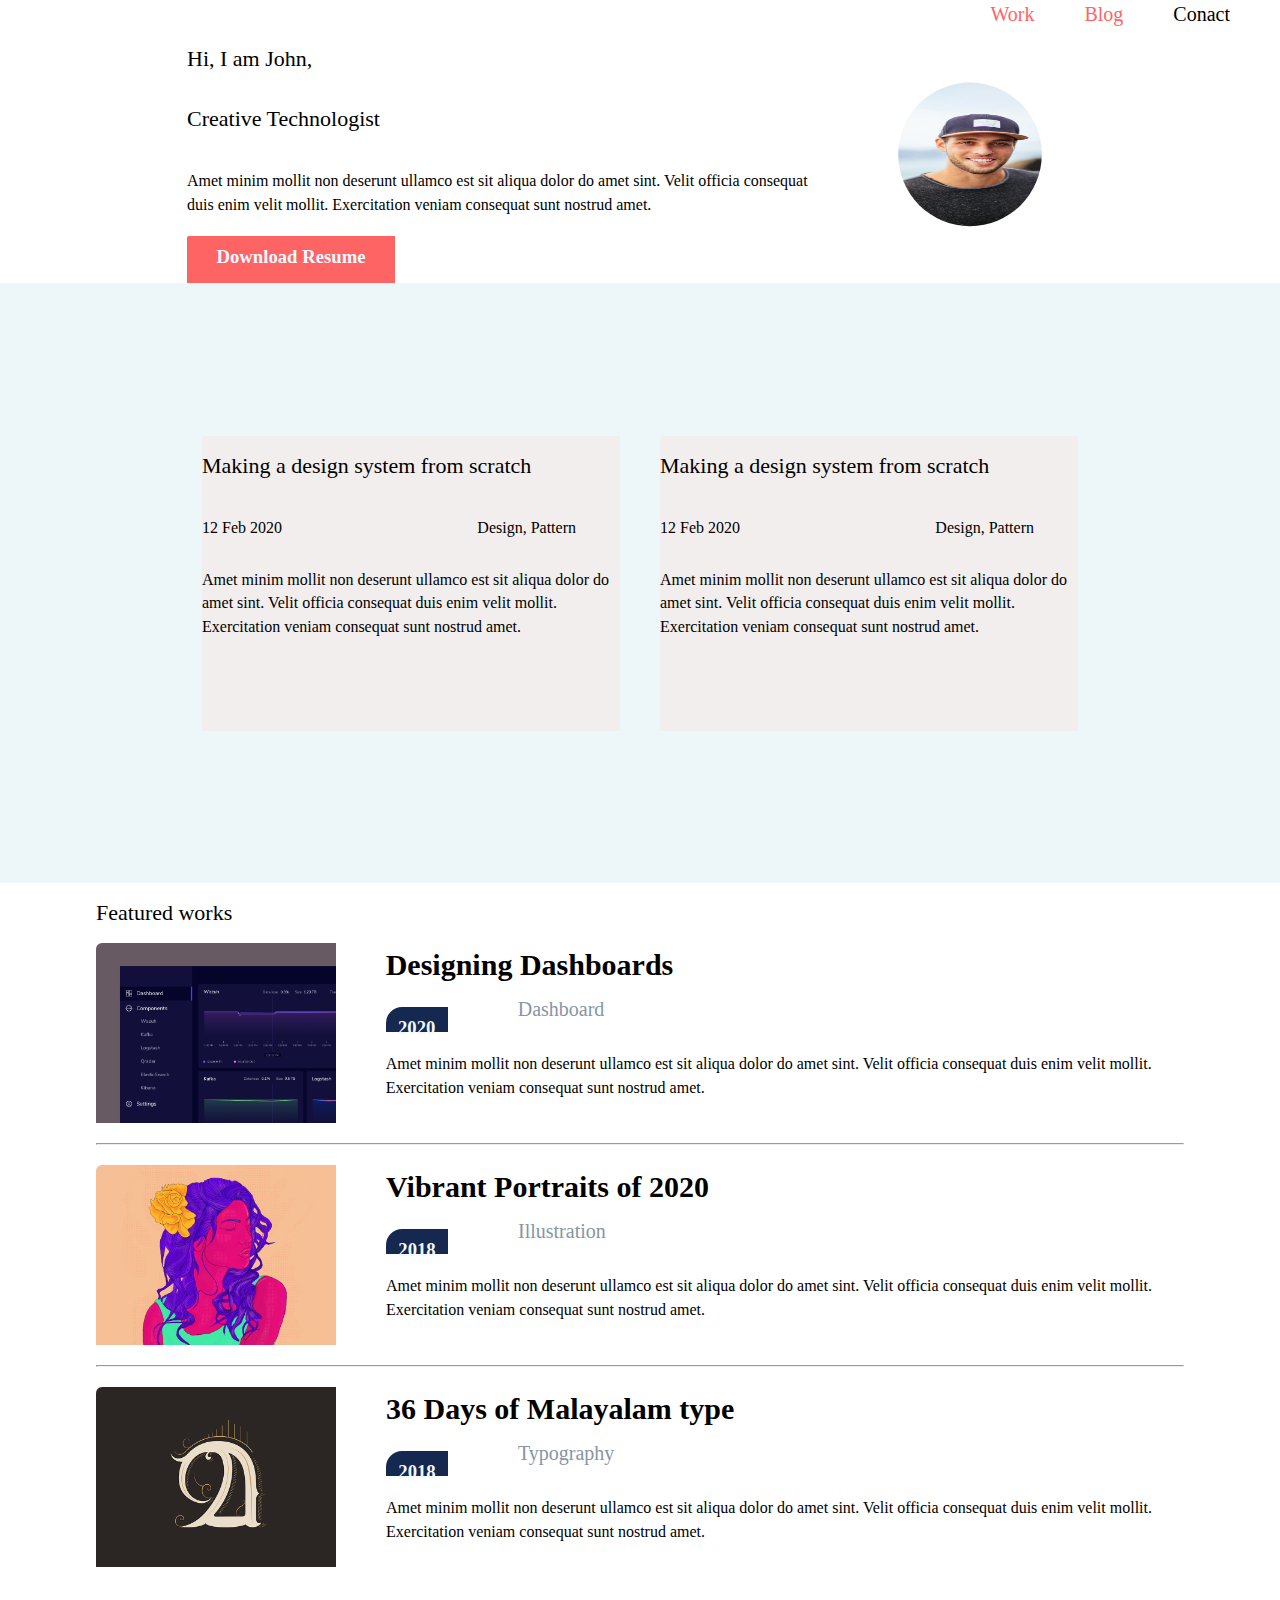
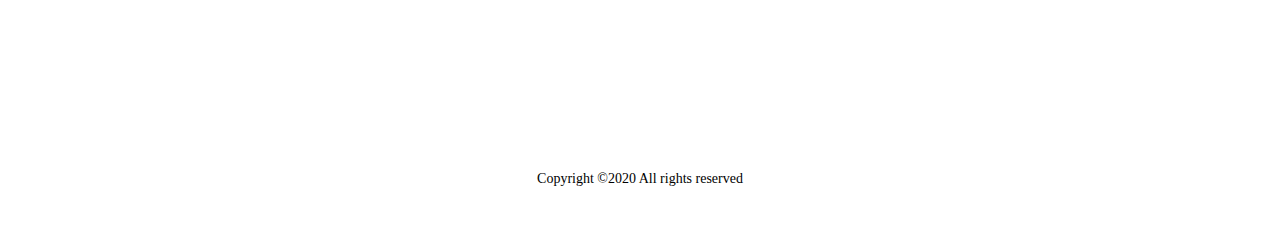
<file: index.html>
<!DOCTYPE html>
<html lang="en">
<head>
    <meta charset="UTF-8">
    <meta name="viewport" content="width=device-width, initial-scale=1.0">
    <link rel="stylesheet" href="https://cdnjs.cloudflare.com/ajax/libs/font-awesome/6.5.2/css/all.min.css" integrity="sha512-SnH5WK+bZxgPHs44uWIX+LLJAJ9/2PkPKZ5QiAj6Ta86w+fsb2TkcmfRyVX3pBnMFcV7oQPJkl9QevSCWr3W6A==" crossorigin="anonymous" referrerpolicy="no-referrer" />
    <link rel="stylesheet" href="./style.css">
    <title>Homework</title>
</head>
<body>
    <section class="conainer">
        <nav class="navigation">
            <a href="../pages/work.html"><nav>Work</nav></a>
            <a href="./pages/blog.html"><nav>Blog</nav></a>
            <nav>Conact</nav>
       </nav>
       <div class="dasc">
        <header class="head">
            <h1>Hi, I am John,</h1>
            <h1>Creative Technologist</h1>
            <p>Amet minim mollit non deserunt ullamco est sit aliqua dolor do amet sint. Velit officia consequat duis enim velit mollit. Exercitation veniam consequat sunt nostrud amet.</p>
            <h3>Download Resume</h3>
       </header>
       <div class="img">
        <img class="john-img" src="./img/john.jpg" alt="john">
       </div>
       </div>
    </section>


    <section class="posts">
        
        <div class="making">
            <h1>Making a design system from scratch</h1>
            <div class="data">
                <p>12 Feb 2020</p>
                <p>Design, Pattern</p>
            </div>
            <br>
            <p>Amet minim mollit non deserunt ullamco est sit aliqua dolor do amet sint. Velit officia consequat duis enim velit mollit. Exercitation veniam consequat sunt nostrud amet.</p>
        </div>
        <div class="making">
            <h1>Making a design system from scratch</h1>
            <div class="data">
                <p>12 Feb 2020</p>
                <p>Design, Pattern</p>
            </div>
            <br>
            <p>Amet minim mollit non deserunt ullamco est sit aliqua dolor do amet sint. Velit officia consequat duis enim velit mollit. Exercitation veniam consequat sunt nostrud amet.</p>
        </div>
    </section>

    <section class="container">
        <h1 class="works">Featured works</h1>
       <div class="featured-works">
        <div class="img-design">
            <img src="./img/design.jpg" alt="design">
            <div class="img-info">
                <h1>Designing Dashboards</h1>
                <div class="info-year">
                    <h3>2020</h3>
                    <h2>Dashboard</h2>
                </div>
                <p>Amet minim mollit non deserunt ullamco est sit aliqua dolor do amet sint. Velit officia consequat duis enim velit mollit. Exercitation veniam consequat sunt nostrud amet.</p>
            </div>
        </div>
        <hr>
        <div class="img-design">
            <img src="./img/img2.jpg" alt="design">
            <div class="img-info">
                <h1>Vibrant Portraits of 2020</h1>
                <div class="info-year">
                    <h3>2018</h3>
                    <h2>Illustration</h2>
                </div>
                <p>Amet minim mollit non deserunt ullamco est sit aliqua dolor do amet sint. Velit officia consequat duis enim velit mollit. Exercitation veniam consequat sunt nostrud amet.</p>
            </div>
        </div>
        <hr>
        <div class="img-design">
            <img src="./img/malayam.jpg" alt="design">
            <div class="img-info">
                <h1>36 Days of Malayalam type</h1>
                <div class="info-year">
                    <h3>2018</h3>
                    <h2>Typography</h2>
                </div>
                <p>Amet minim mollit non deserunt ullamco est sit aliqua dolor do amet sint. Velit officia consequat duis enim velit mollit. Exercitation veniam consequat sunt nostrud amet.</p>
            </div>
        </div>
       </div>
    </section>

    <div class="actions">
        <i class="fa-brands fa-square-instagram"></i>
        <i class="fa-brands fa-facebook"></i>   
        <i class="fa-brands fa-twitter"></i>
        <i class="fa-brands fa-invision"></i>
    </div>
    <p class="end">Copyright ©2020 All rights reserved </p>
    
</body>
</html>
</file>
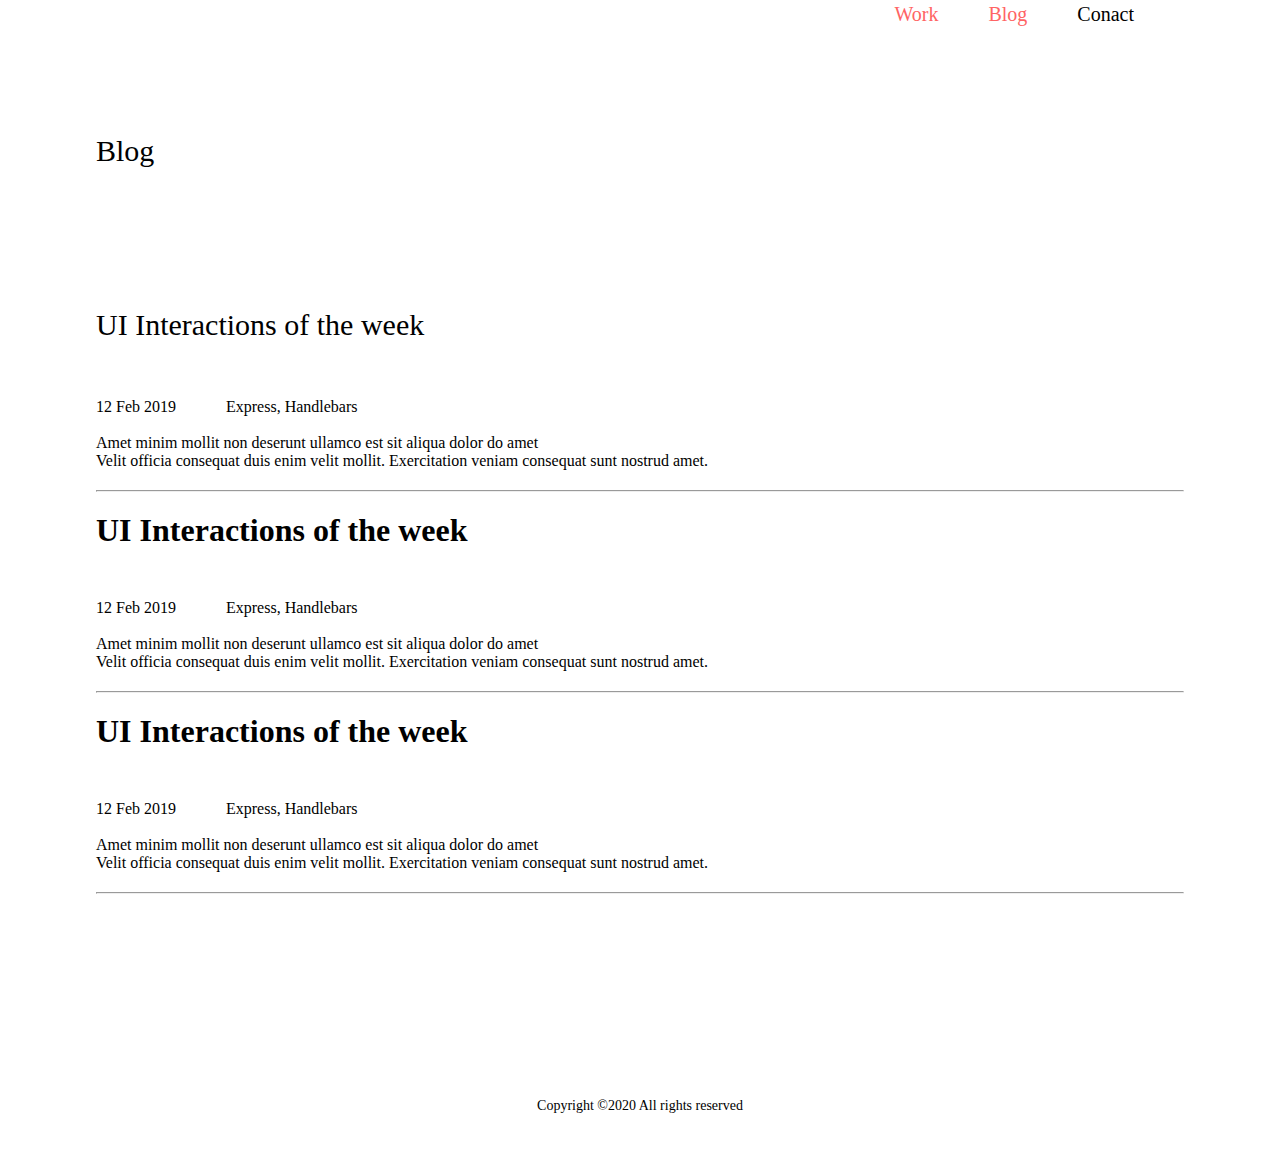
<file: pages/blog.html>
<!DOCTYPE html>
<html lang="en">

<head>
  <meta charset="UTF-8">
  <meta name="viewport" content="width=device-width, initial-scale=1.0">
  <link rel="stylesheet" href="https://cdnjs.cloudflare.com/ajax/libs/font-awesome/6.5.2/css/all.min.css"
    integrity="sha512-SnH5WK+bZxgPHs44uWIX+LLJAJ9/2PkPKZ5QiAj6Ta86w+fsb2TkcmfRyVX3pBnMFcV7oQPJkl9QevSCWr3W6A=="
    crossorigin="anonymous" referrerpolicy="no-referrer" />
  <link rel="stylesheet" href="../css/blog.css">
  <title>Blog</title>
</head>

<body>
  <section class="container">
    <nav class="navigation">
      <a href="../pages/work.html">
        <nav>Work</nav>
      </a>
      <a href="./pages/blog.html">
        <nav>Blog</nav>
      </a>
      <nav>Conact</nav>
    </nav>
    <header class="blog">
      <h1>Blog</h1>
      <h1>UI Interactions of the week</h1>
    </header>
    <div class="date">
      <p>12 Feb 2019</p>
      <p>Express, Handlebars</p>
    </div>
    <br>
    <p>Amet minim mollit non deserunt ullamco est sit aliqua dolor do amet <br> Velit officia consequat duis enim velit
      mollit. Exercitation veniam consequat sunt nostrud amet.</p>
    <hr>
    <h1>UI Interactions of the week</h1>
    <div class="date">
      <p>12 Feb 2019</p>
      <p>Express, Handlebars</p>
    </div>
    <br>
    <p>Amet minim mollit non deserunt ullamco est sit aliqua dolor do amet <br> Velit officia consequat duis enim velit
      mollit. Exercitation veniam consequat sunt nostrud amet.</p>
    <hr>
    <h1>UI Interactions of the week</h1>
    <div class="date">
      <p>12 Feb 2019</p>
      <p>Express, Handlebars</p>
    </div>
    <br>
    <p>Amet minim mollit non deserunt ullamco est sit aliqua dolor do amet <br> Velit officia consequat duis enim velit
      mollit. Exercitation veniam consequat sunt nostrud amet.</p>
    <hr>

    <div class="actions">
      <i class="fa-brands fa-square-instagram"></i>
      <i class="fa-brands fa-facebook"></i>
      <i class="fa-brands fa-twitter"></i>
      <i class="fa-brands fa-invision"></i>
    </div>
    <p class="end">Copyright ©2020 All rights reserved </p>


</body>

</html>
</file>
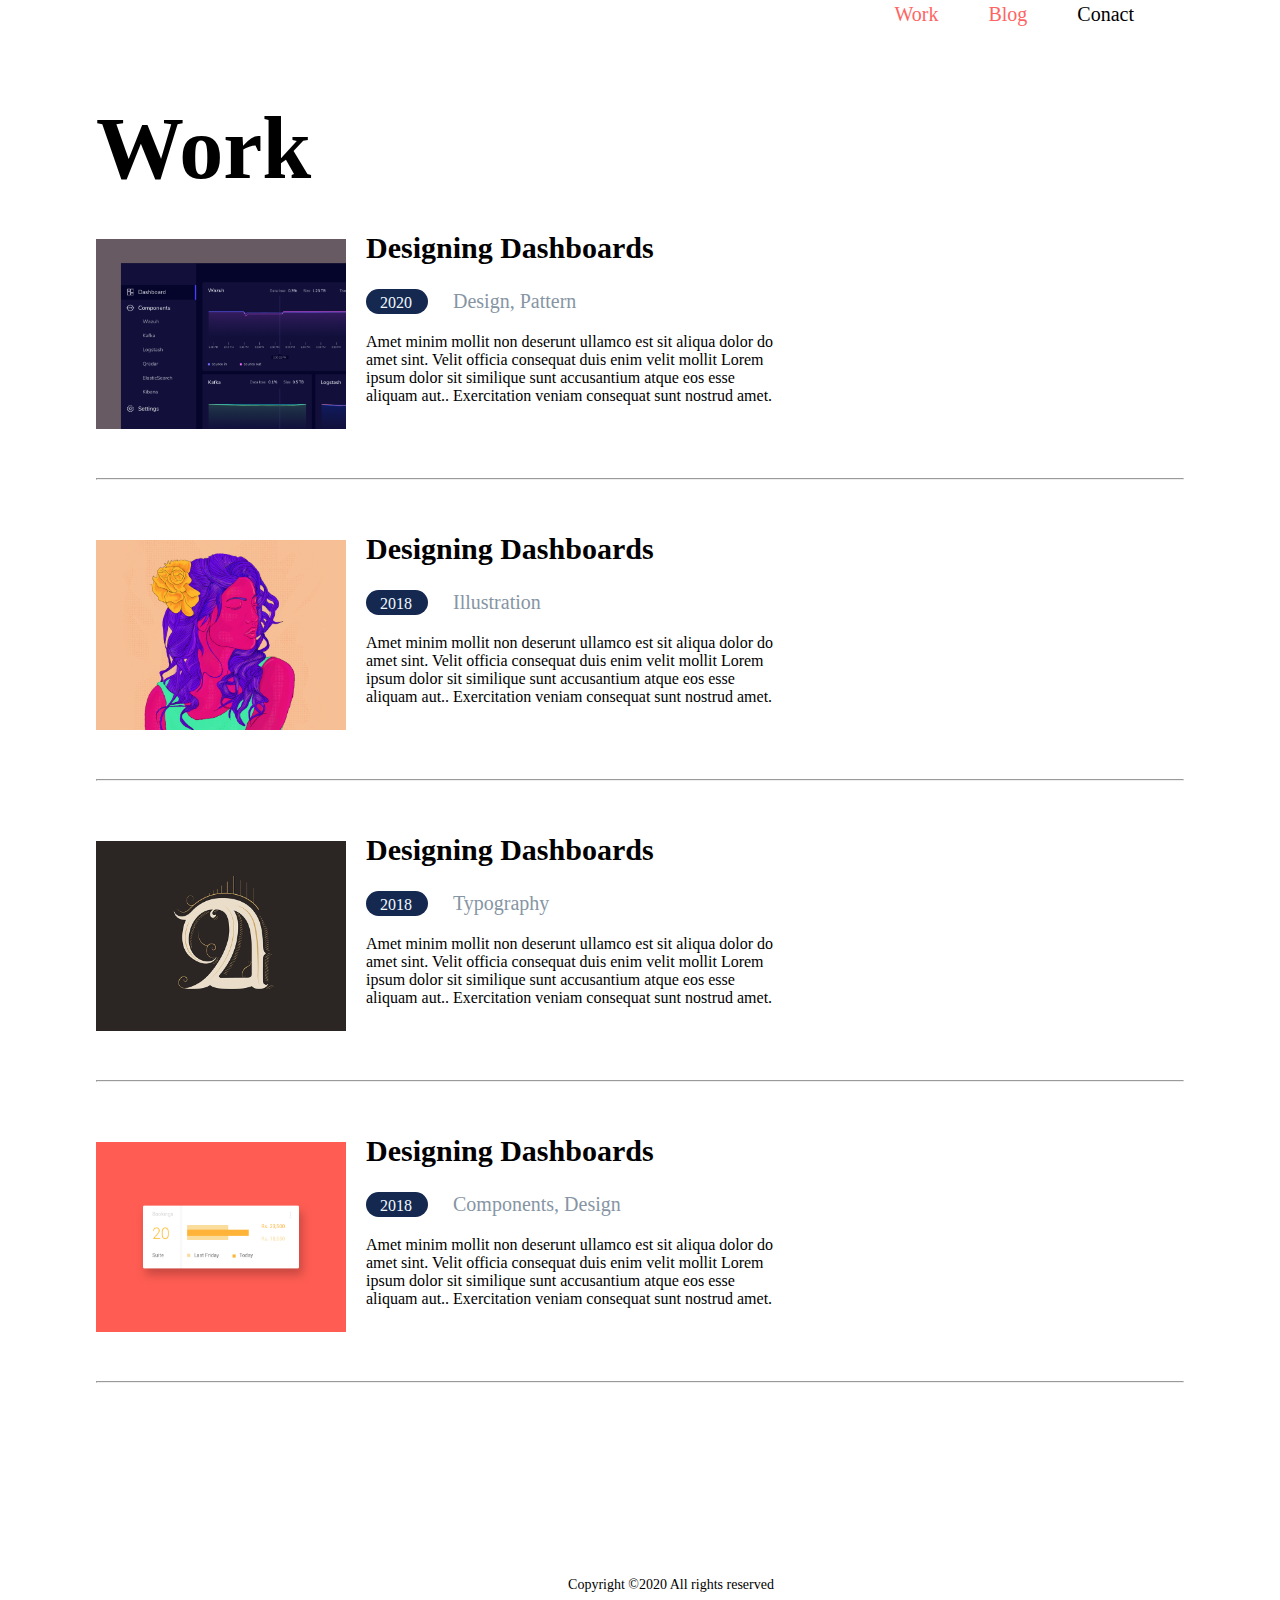
<file: pages/work.html>
<!DOCTYPE html>
<html lang="en">
<head>
    <meta charset="UTF-8">
    <meta name="viewport" content="width=device-width, initial-scale=1.0">
    <link rel="stylesheet" href="https://cdnjs.cloudflare.com/ajax/libs/font-awesome/6.5.2/css/all.min.css" integrity="sha512-SnH5WK+bZxgPHs44uWIX+LLJAJ9/2PkPKZ5QiAj6Ta86w+fsb2TkcmfRyVX3pBnMFcV7oQPJkl9QevSCWr3W6A==" crossorigin="anonymous" referrerpolicy="no-referrer" />
    <link rel="stylesheet" href="../css/work.css">
    <title>Work</title>
</head>
<body>
    <section class="container">
        <nav class="navigation">
            <a href="../pages/work.html"><nav>Work</nav></a>
            <a href="../pages/blog.html"><nav>Blog</nav></a>
            <nav>Conact</nav>
       </nav>
       <header class="work">
        <h1>Work</h1>
   </header>
        <div class="works">
            <div class="works-img">
                <img src="../img/design.jpg" alt="">
            </div>
            <div class="works-dasc">
                <h3>Designing Dashboards</h3>
                <div class="data">
                    <p> 2020</p>
                    <h4>Design, Pattern</h4>
                </div>
                <p>Amet minim mollit non deserunt ullamco est sit aliqua dolor do amet sint. Velit officia consequat duis enim velit mollit Lorem ipsum dolor sit similique sunt accusantium atque  eos esse aliquam aut.. Exercitation veniam consequat sunt nostrud amet.</p>
            </div>
        </div>
        <hr>
        <div class="works">
            <div class="works-img">
                <img src="../img/img2.jpg" alt="">
            </div>
            <div class="works-dasc">
                <h3>Designing Dashboards</h3>
                <div class="data">
                    <p> 2018</p>
                    <h4>Illustration</h4>
                </div>
                <p>Amet minim mollit non deserunt ullamco est sit aliqua dolor do amet sint. Velit officia consequat duis enim velit mollit Lorem ipsum dolor sit similique sunt accusantium atque  eos esse aliquam aut.. Exercitation veniam consequat sunt nostrud amet.</p>
            </div>
        </div>
        <hr>
        <div class="works">
            <div class="works-img">
                <img src="../img/malayam.jpg" alt="">
            </div>
            <div class="works-dasc">
                <h3>Designing Dashboards</h3>
                <div class="data">
                    <p> 2018</p>
                    <h4>Typography</h4>
                </div>
                <p>Amet minim mollit non deserunt ullamco est sit aliqua dolor do amet sint. Velit officia consequat duis enim velit mollit Lorem ipsum dolor sit similique sunt accusantium atque  eos esse aliquam aut.. Exercitation veniam consequat sunt nostrud amet.</p>
            </div>
        </div>
        <hr>
        <div class="works">
            <div class="works-img">
                <img src="../img/img4.jpg" alt="">
            </div>
            <div class="works-dasc">
                <h3>Designing Dashboards</h3>
                <div class="data">
                    <p> 2018</p>
                    <h4>Components, Design</h4>
                </div>
                <p>Amet minim mollit non deserunt ullamco est sit aliqua dolor do amet sint. Velit officia consequat duis enim velit mollit Lorem ipsum dolor sit similique sunt accusantium atque  eos esse aliquam aut.. Exercitation veniam consequat sunt nostrud amet.</p>
            </div>
        </div>
        <hr>
        <div class="actions">
            <i class="fa-brands fa-square-instagram"></i>
            <i class="fa-brands fa-facebook"></i>   
            <i class="fa-brands fa-twitter"></i>
            <i class="fa-brands fa-invision"></i>
        </div>
        <p class="end">Copyright ©2020 All rights reserved </p>
        
</body>
</html>
</file>
<file: style.css>
* {
    padding: 0;
    margin: 0;
    box-sizing: border-box;
    text-decoration: none;
}

.container {
    width: 85%;
    margin: 0 auto;
}

.navigation {
    display: flex;
    align-items: end;
    justify-content: end;
    margin-right: 50px;
    gap: 50px;
    font-size: 20px;
    font-weight: 500;
    line-height: 29.38px;
}

.head {
    width: 50%;
    opacity: 0px;
    display: flex;
    justify-content: center;
    flex-direction: column;
}

h1 {
    font-size: 44px;
    font-weight: 700;
    line-height: 60px;
}

p {
    font-size: 16px;
    font-weight: 400;
    line-height: 23.5px;
    margin-top: 20px;
}

h3 {
    width: 208px;
    height: 47px;
    border-radius: 2px 0px 0px 0px;
    background-color: #FF6464;
    color: aliceblue;
    text-align: center;
    padding: 10px;
    margin-top: 20px;

}

.john-img {
    clip-path: circle(33.3% at 50% 50%);
}

.dasc {
    display: flex;
    justify-content: center;
    align-items: center;
    gap: 20px;
}

.posts {
    width: 100%;
    height: 600px;
    top: 595px;
    background-color: #EDF7FA;
    display: flex;
    justify-content: center;
    align-items: center;
    gap: 40px;
}

h1 {
    font-size: 22px;
    font-weight: 400;
    line-height: 60px;
    text-align: left;
}

h2 {
    font-size: 16px;
    font-weight: 400;
    line-height: 23.5px;
    text-align: right;
    color: #00A8CC;
}

.making {
    width: 418px;
    height: 295px;
    top: 664px;
    left: 148px;
    border-radius: 4px 0px 0px 0px;
    background-color: #f2eeee;
}

.data {
    width: 374px;
    height: 34px;
    top: 790px;
    left: 171px;
    display: flex;
    justify-content: space-between;
}

.works {

    font-size: 22px;
    font-weight: 400;
    line-height: 60px;
    text-align: left;

}

.featured-works {
    display: flex;
    flex-direction: column;
    gap: 20px;
}

img {
    width: 246px;
    height: 180px;
    top: 1088px;
    left: 146px;
    border-radius: 6px 0px 0px 0px;
}

.img-info h1 {

    font-size: 30px;
    font-weight: 700;
    line-height: 44.06px;
    text-align: left;

}

.info-year {
    display: flex;
    align-items: center;
    gap: 70px;
}

.info-year h3 {
    width: 62px;
    height: 25px;
    gap: 0px;
    border-radius: 16px 0px 0px 0px;
    opacity: 0px;
    background-color: #142850;
    text-align: center;


}

.info-year h2 {

    font-size: 20px;
    font-weight: 400;
    line-height: 29.38px;
    text-align: left;
    color: #8695A4;


}

.img-design {
    display: flex;
    gap: 50px;
}

.actions {
    width: 1152px;
    height: 182px; 
    display: flex;
    justify-content: center;
    align-items: center;
    gap: 30px;
    
    margin-left: 185px;

}
.actions i{
    font-size: 30px;

}
.end{     
    font-size: 14px;
    font-weight: 400;
    line-height: 20.56px;
    text-align: center;
    margin-bottom: 50px;

}
.navigation a{
    color: #FF6464;
}
</file>
<file: css/blog.css>
* {
    padding: 0;
    margin: 0;
    box-sizing: border-box;
    text-decoration: none;
}

.container {
    width: 85%;
    margin: 0 auto;
}

.navigation {
    display: flex;
    align-items: end;
    justify-content: end;
    margin-right: 50px;
    gap: 50px;
    font-size: 20px;
    font-weight: 500;
    line-height: 29.38px;
}
.blog{
    width: 50%;
    display: flex;
    justify-content: center;
    flex-direction: column;
    gap: 30px;
}
.blog h1{
font-size: 44px;
font-weight: 700;
line-height: 60px;
text-align: left;
margin-top: 100px;
}
.blog h1{
font-size: 30px;
font-weight: 500;
line-height: 44.06px;
text-align: left;

}
.date{
    display: flex;
    gap: 50px;
    margin-top: 50px;
}
hr{
    margin-top: 20px;
    margin-bottom: 20px;
}

.navigation a{
    color: #FF6464;
}
.actions {
    width: 1152px;
    height: 182px; 
    display: flex;
    justify-content: center;
    align-items: center;
    gap: 30px;
    margin-left: 70px;

}
.actions i{
    font-size: 30px;

}
.end{     
    font-size: 14px;
    font-weight: 400;
    line-height: 20.56px;
    text-align: center;
    margin-bottom: 50px;

}
</file>
<file: css/work.css>
* {
    padding: 0;
    margin: 0;
    box-sizing: border-box;
    text-decoration: none;
}

.container {
    width: 85%;
    margin: 0 auto;
}

.navigation {
    display: flex;
    align-items: end;
    justify-content: end;
    margin-right: 50px;
    gap: 50px;
    font-size: 20px;
    font-weight: 500;
    line-height: 29.38px;
}
.works{
    display: flex;
    align-items: center;
    gap: 20px;
}
.work{
    font-size: 44px;
    font-weight: 900;
     line-height: 60px;
    text-align: left;
    padding-top: 90px;
}
.works-img img{
    width: 250px;
    height: 190px;
    margin-top: 60px;
}
.works-dasc{
    display: flex;
    flex-direction: column;
    margin-top: 39px;
    gap: 17px;
}
.works-dasc h3{
   
font-size: 30px;
font-weight: 700;
line-height: 44.06px;
text-align: left;

}
.data{
    display: flex;
    gap: 25px;
    align-items: center;
}
.data p {
    width: 62px;
    height: 25px;
    border-radius: 16px;
    border: none;
    background-color: #142850;
    color: aliceblue;
    padding: 5px 14px;
    
}
.data h4 {
    font-size: 20px;
    font-weight: 400;
    line-height: 29.38px;
    text-align: left;
    color: #8695A4;
} 
p{
    width: 418px;
    height: 93px;
}  
hr{
    margin-top: 45px;
}
.navigation a{
    color: #FF6464;
}
.actions {
    width: 1152px;
    height: 182px; 
    display: flex;
    justify-content: center;
    align-items: center;
    gap: 30px;
    margin-top: 10px;

}
.actions i{
    font-size: 30px;

}
.end{
    margin-left: 366px;     
    font-size: 14px;
    font-weight: 400;
    line-height: 20.56px;
    text-align: center;

}
</file>
